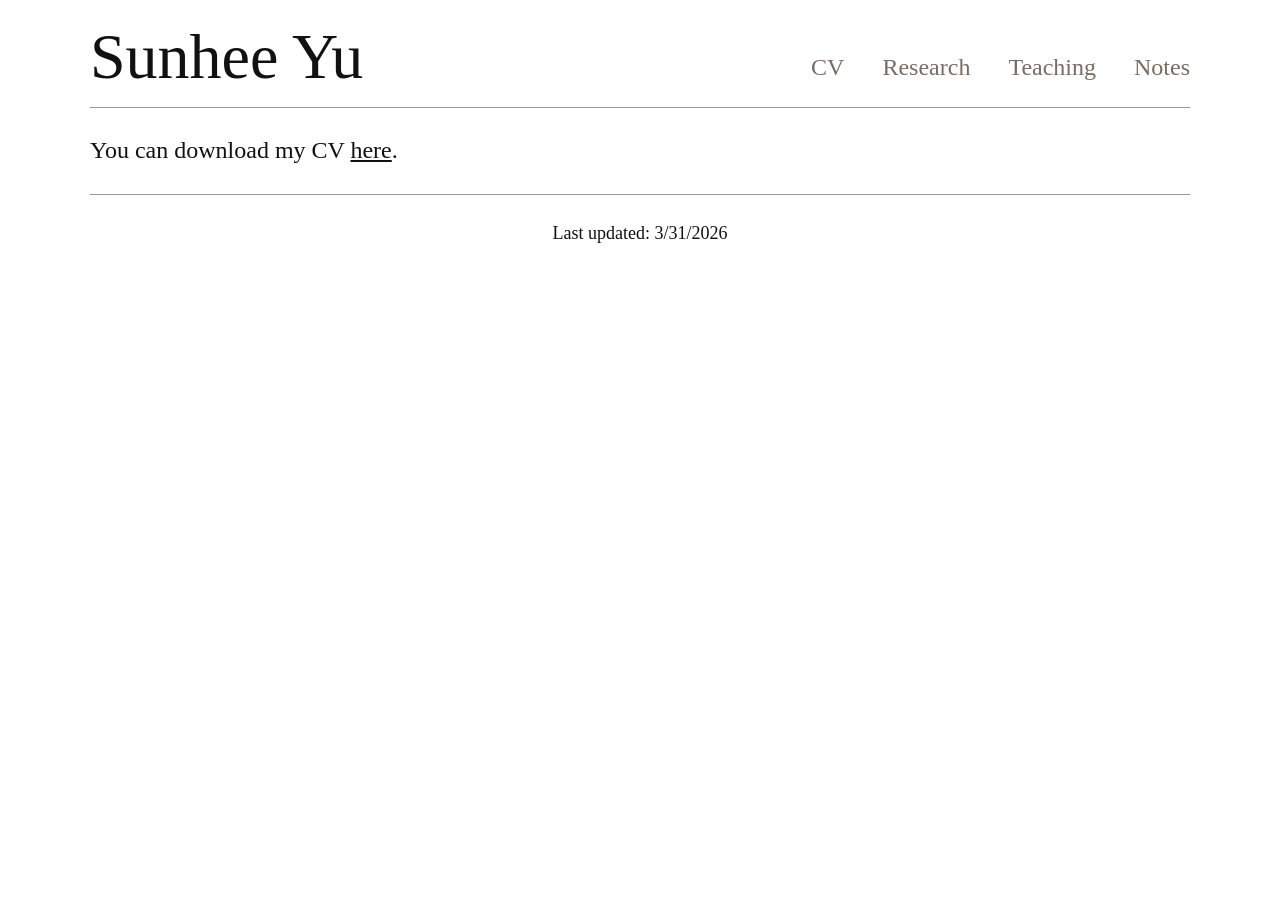
<file: cv.html>
<!DOCTYPE html>
<html>
<head>
  <meta charset="utf-8">
  <title>CV | Sunhee Yu</title>
  <link rel="stylesheet" href="style.css">
</head>
<body>
  <div class="page">

    <div class="topbar">
      <h1 class="site-title">Sunhee Yu</h1>
      <div class="topnav">
        <a href="cv.html">CV</a>
        <a href="research.html">Research</a>
        <a href="teaching.html">Teaching</a>
        <a href="notes.html">Notes</a>
      </div>
    </div>

    <hr class="divider">

    <div class="left-column" style="max-width: 900px;">
      <p>
        You can download my CV <a href="cv.pdf" target="_blank">here</a>.
      </p>
    </div>

    <div class="footer">
      <hr class="footer-line">
      <div class="last-updated">Last updated: 3/31/2026</div>
    </div>

  </div>
</body>
</html>
</file>
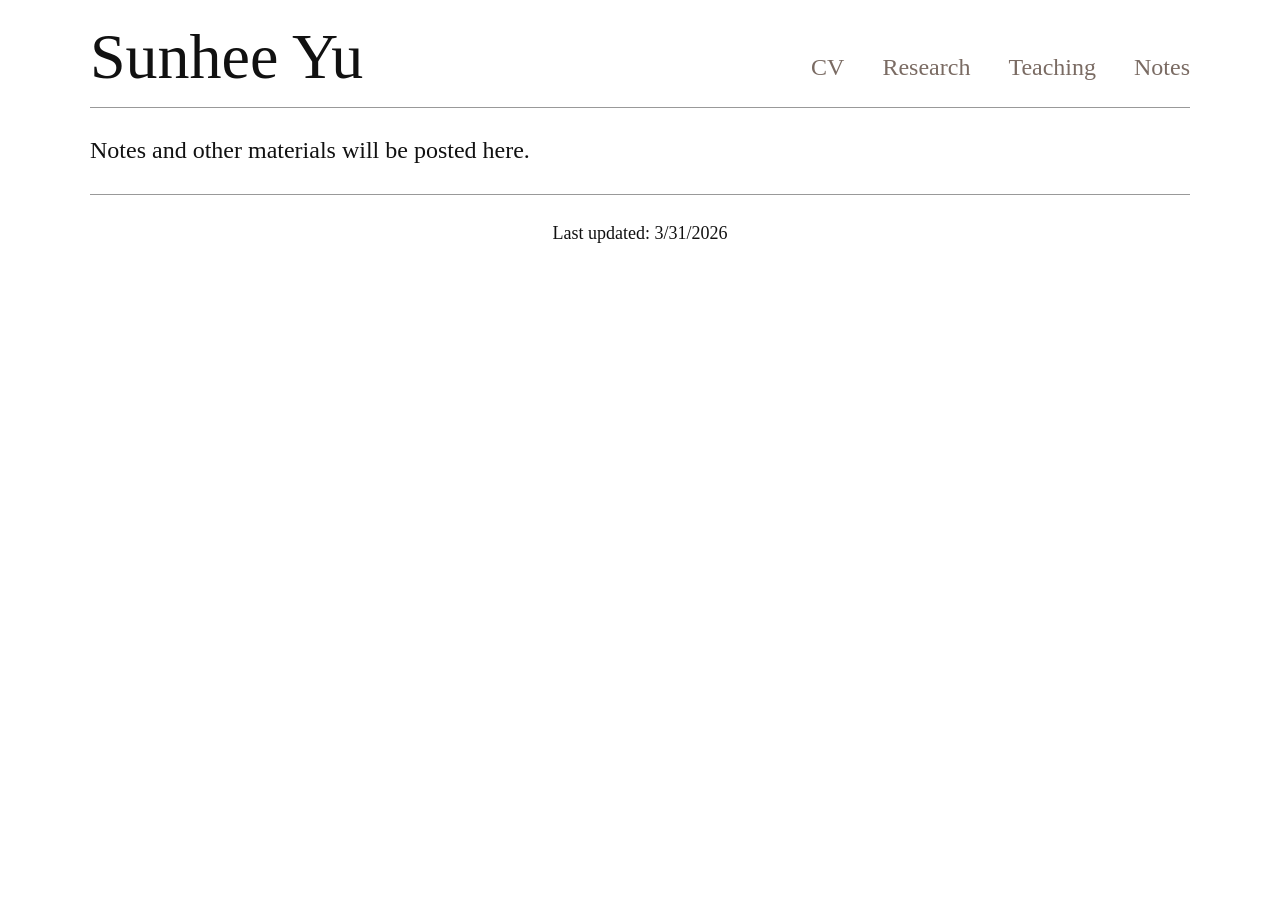
<file: notes.html>
<!DOCTYPE html>
<html>
<head>
  <meta charset="utf-8">
  <title>Notes | Sunhee Yu</title>
  <link rel="stylesheet" href="style.css">
</head>
<body>
  <div class="page">

    <div class="topbar">
<h1 class="site-title"><a href="index.html">Sunhee Yu</a></h1>
      <div class="topnav">
        <a href="cv.html">CV</a>
        <a href="research.html">Research</a>
        <a href="teaching.html">Teaching</a>
        <a href="notes.html">Notes</a>
      </div>
    </div>

    <hr class="divider">

    <div class="left-column" style="max-width: 900px;">
      <p>Notes and other materials will be posted here.</p>
    </div>

    <div class="footer">
      <hr class="footer-line">
      <div class="last-updated">Last updated: 3/31/2026</div>
    </div>

  </div>
</body>
</html>
</file>
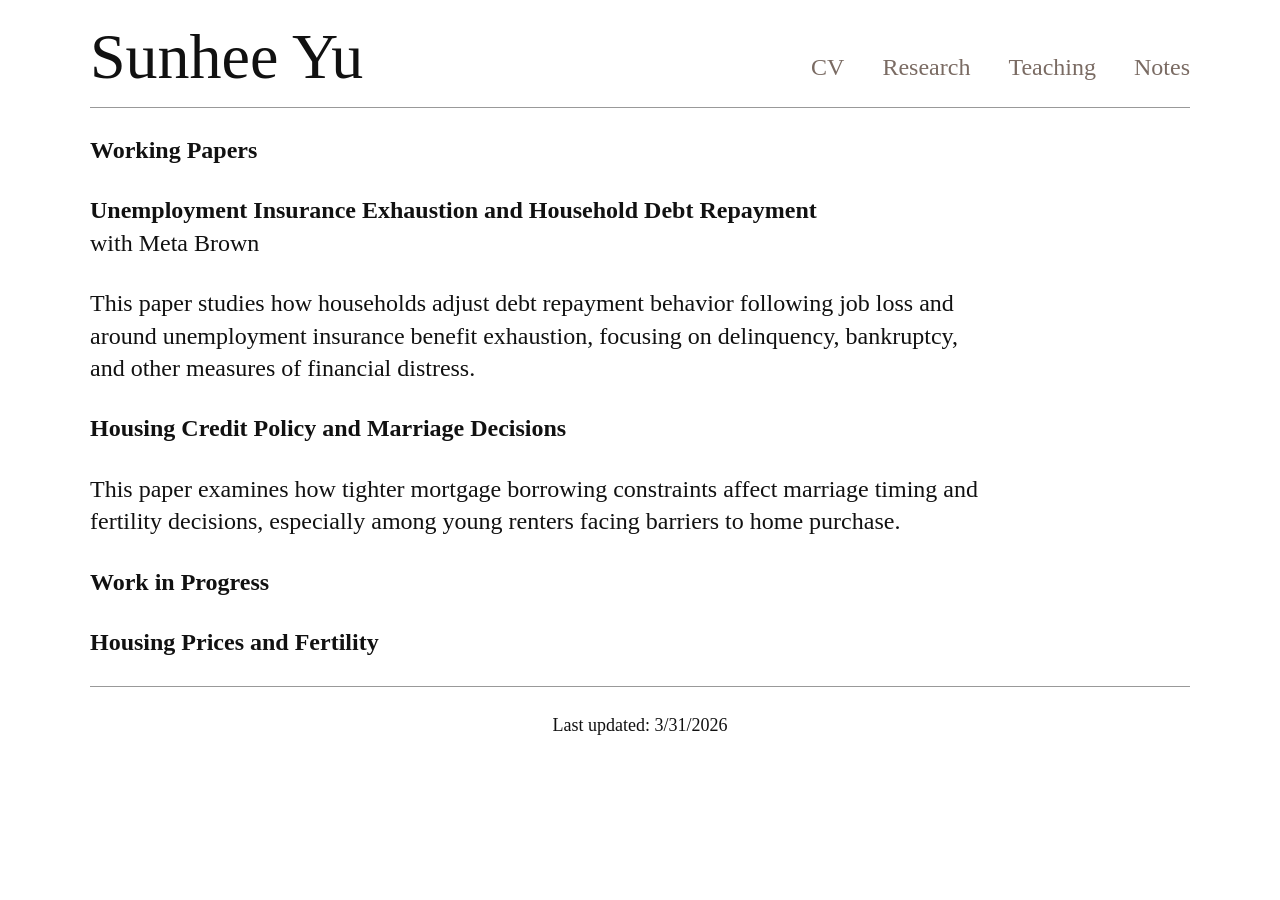
<file: research.html>
<!DOCTYPE html>
<html>
<head>
  <meta charset="utf-8">
  <title>Research | Sunhee Yu</title>
  <link rel="stylesheet" href="style.css">
</head>
<body>
  <div class="page">

    <div class="topbar">
<h1 class="site-title"><a href="index.html">Sunhee Yu</a></h1>
      <div class="topnav">
        <a href="cv.html">CV</a>
        <a href="research.html">Research</a>
        <a href="teaching.html">Teaching</a>
        <a href="notes.html">Notes</a>
      </div>
    </div>

    <hr class="divider">

    <div class="left-column" style="max-width: 900px;">
      <p><strong>Working Papers</strong></p>

      <p>
        <strong>Unemployment Insurance Exhaustion and Household Debt Repayment</strong><br>
        with Meta Brown
      </p>

      <p>
        This paper studies how households adjust debt repayment behavior following job loss
        and around unemployment insurance benefit exhaustion, focusing on delinquency,
        bankruptcy, and other measures of financial distress.
      </p>

      <p>
        <strong>Housing Credit Policy and Marriage Decisions</strong>
      </p>

      <p>
        This paper examines how tighter mortgage borrowing constraints affect marriage timing
        and fertility decisions, especially among young renters facing barriers to home purchase.
      </p>

      <p><strong>Work in Progress</strong></p>

      <p>
        <strong>Housing Prices and Fertility</strong>
      </p>
    </div>

    <div class="footer">
      <hr class="footer-line">
      <div class="last-updated">Last updated: 3/31/2026</div>
    </div>

  </div>
</body>
</html>
</file>
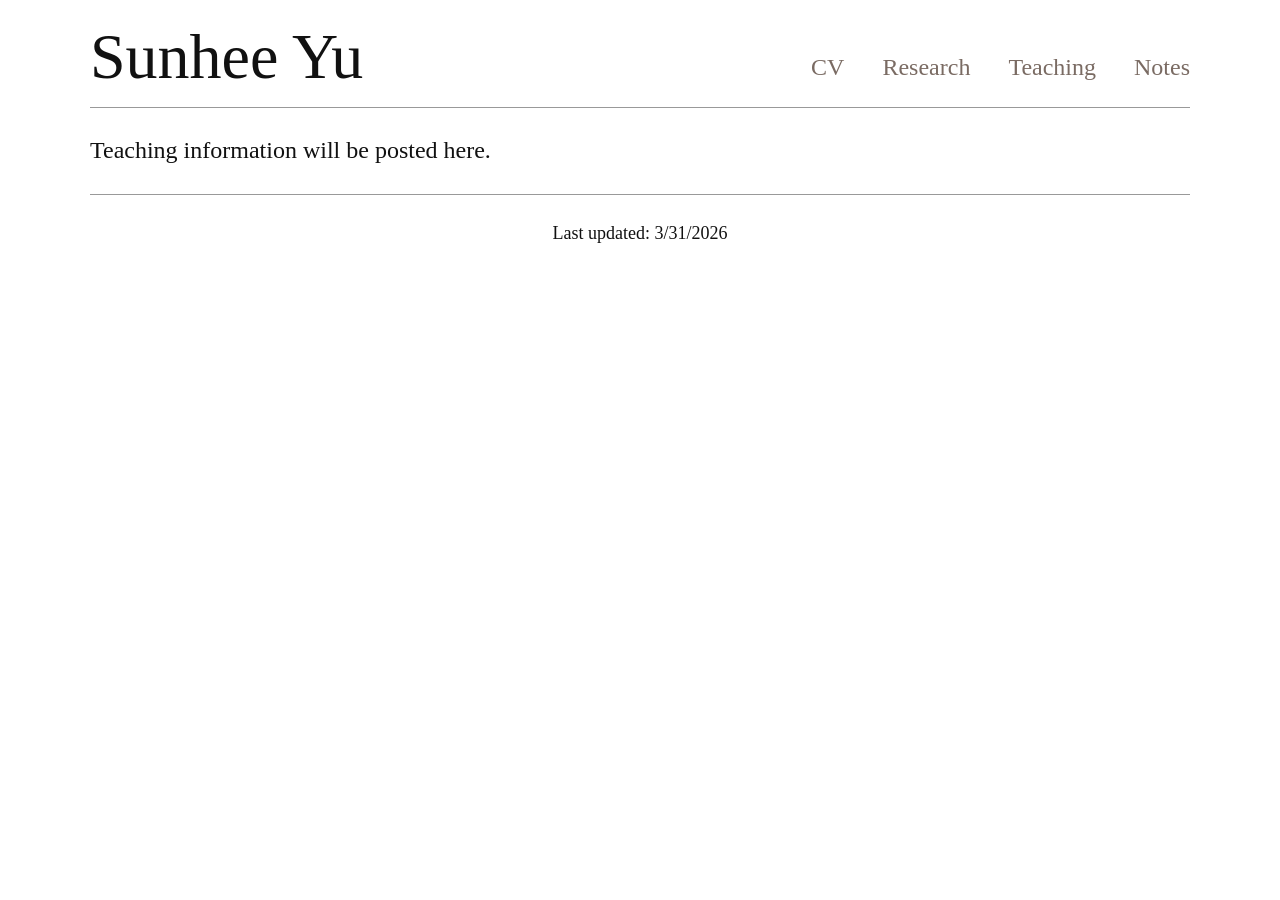
<file: teaching.html>
<!DOCTYPE html>
<html>
<head>
  <meta charset="utf-8">
  <title>Teaching | Sunhee Yu</title>
  <link rel="stylesheet" href="style.css">
</head>
<body>
  <div class="page">

    <div class="topbar">
      <h1 class="site-title"><a href="index.html">Sunhee Yu</a></h1>
      <div class="topnav">
        <a href="cv.html">CV</a>
        <a href="research.html">Research</a>
        <a href="teaching.html">Teaching</a>
        <a href="notes.html">Notes</a>
      </div>
    </div>

    <hr class="divider">

    <div class="left-column" style="max-width: 900px;">
      <p>Teaching information will be posted here.</p>
    </div>

    <div class="footer">
      <hr class="footer-line">
      <div class="last-updated">Last updated: 3/31/2026</div>
    </div>

  </div>
</body>
</html>
</file>
<file: style.css>
body {
  font-family: Georgia, "Times New Roman", serif;
  color: #111;
  background-color: #ffffff;
  margin: 0;
  padding: 0;
}

.page {
  max-width: 1100px;
  margin: 0 auto;
  padding: 20px 15px 10px 15px;
}

.topbar {
  display: flex;
  justify-content: space-between;
  align-items: flex-end;
  padding-top: 5px;
}

.site-title {
  font-size: 64px;
  font-weight: normal;
  margin: 0;
  line-height: 1;
}
.site-title a {
  color: inherit;
  text-decoration: none;
  font-weight: inherit;
}

.site-title a:visited {
  color: inherit;
}

.site-title a:hover {
  text-decoration: none;
}
.topnav {
  padding-bottom: 8px;
}

.topnav a {
  text-decoration: none;
  color: #7a6b63;
  font-size: 24px;
  margin-left: 34px;
}

.topnav a:hover {
  text-decoration: underline;
}

.divider {
  border: none;
  border-top: 1px solid #999;
  margin: 18px 0 26px 0;
}

.content {
  display: flex;
  justify-content: space-between;
  align-items: flex-start;
  gap: 48px;
}

.left-column {
  flex: 1;
  max-width: 560px;
  font-size: 24px;
  line-height: 1.35;
}

.left-column p {
  margin-top: 0;
  margin-bottom: 28px;
}

.left-column a {
  color: #111;
}

.contact {
  color: #7a6b63;
  margin-top: 46px;
  line-height: 1.25;
}

.contact a {
  color: #7a6b63;
}

.right-column {
  width: 470px;
  flex-shrink: 0;
}

.right-column img {
  width: 100%;
  height: auto;
  display: block;
}

.footer {
  margin-top: 26px;
}

.footer-line {
  border: none;
  border-top: 1px solid #999;
  margin: 0 0 28px 0;
}

.last-updated {
  text-align: center;
  font-size: 18px;
  margin-bottom: 8px;
}

.cv-link-inline a {
  text-decoration: underline;
}

@media (max-width: 900px) {
  .topbar {
    display: block;
  }

  .site-title {
    font-size: 48px;
    margin-bottom: 14px;
  }

  .topnav {
    padding-bottom: 0;
  }

  .topnav a {
    margin-left: 0;
    margin-right: 22px;
    font-size: 22px;
  }

  .content {
    display: block;
  }

  .left-column {
    max-width: none;
    font-size: 22px;
  }

  .right-column {
    width: 100%;
    margin-top: 20px;
  }
}
</file>
